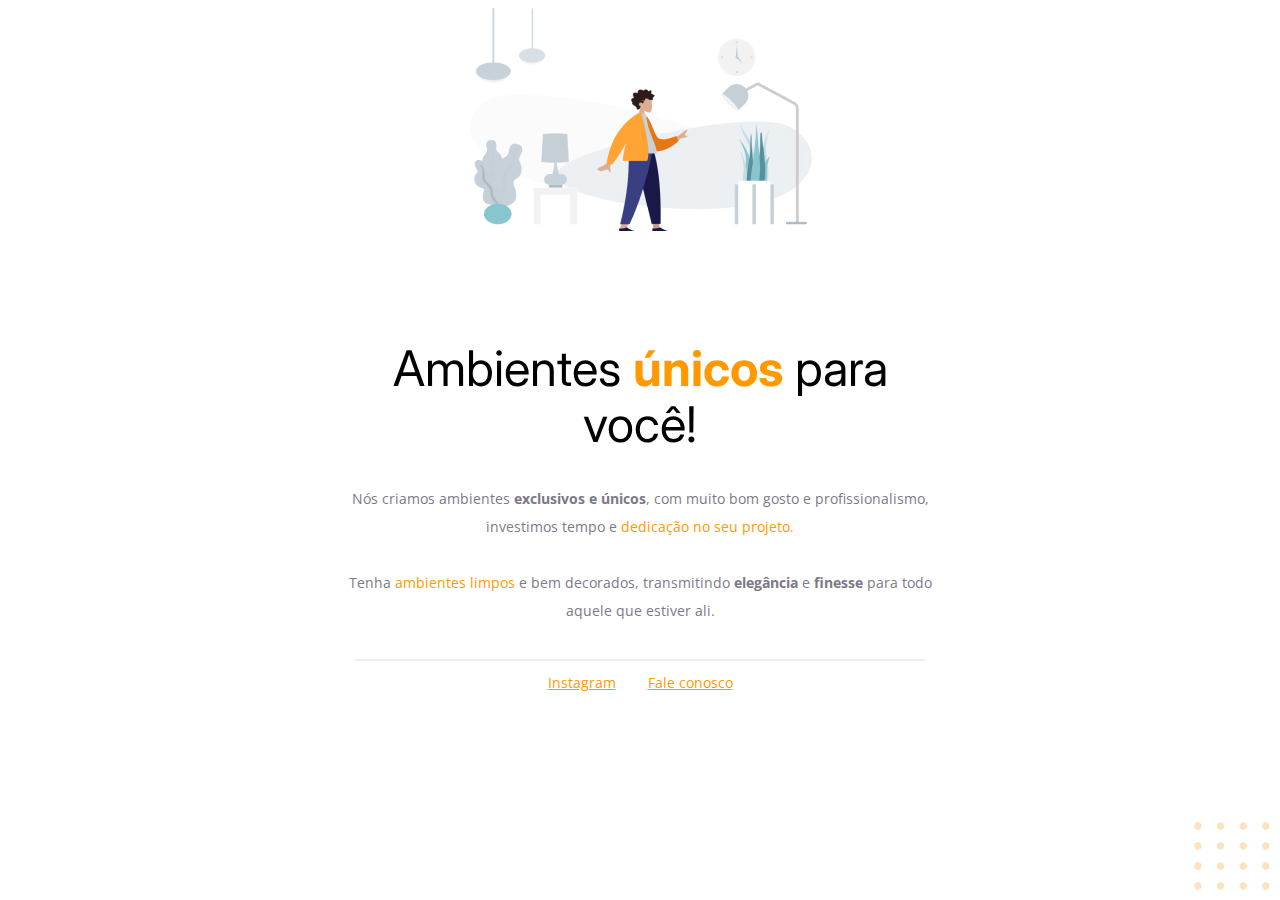
<file: index.html>
<!-- Instrução que define o tipo do documento. -->
<!DOCTYPE html>
<html lang="pt-br">
  <!-- Tag <head> contém as instruções para a página -->
  <head>
    <link rel="preconnect" href="https://fonts.googleapis.com" />
    <link rel="preconnect" href="https://fonts.gstatic.com" crossorigin />
    <meta charset="UTF-8" />
    <meta name="viewport" content="width=device-width, initial-scale=1.0" />
    <title>Móveis customizados</title>

    <link
      href="https://fonts.googleapis.com/css2?family=Inter:wght@400;700&family=Open+Sans:wght@400;700&display=swap"
      rel="stylesheet"
    />

    <link rel="stylesheet" href="style.css" />
  </head>

  <!-- Tag <body> é o corpo do documento, onde tem as informações que serão mostradas. -->
  <body>
    
    <div id="hero">
      <img
      src="images/img1.jpg"
      alt="Desenho de uma pessoa vestindo uma camisa amarela em uma sala com Móveis"
    />
      <h1>Ambientes <span>únicos</span> para você!</h1>
      <p>
        Nós criamos ambientes <strong>exclusivos e únicos</strong>, com muito
        bom gosto e profissionalismo, investimos tempo e
        <span>dedicação no seu projeto.</span><br/>
        <br/>
        Tenha <span>ambientes limpos</span> e bem decorados, transmitindo <strong>elegância</strong> e <strong>finesse</strong>
        para todo aquele que estiver ali.
      </p>
    </div>
    

    <div id="footer">
      <div class="line"></div>
      <a target="_blank" href="https://instagram.com/moveisparavoce"
        >Instagram</a
      >
      <a href="mailto:contato@moveisparavoce.com">Fale conosco</a>
    </div>

    

    <img
      id="balls"
      src="images/balls.svg"
      alt="Bolinhas alaranjadas no canto inferior direito da tela"
    />
  </body>
</html>
</file>
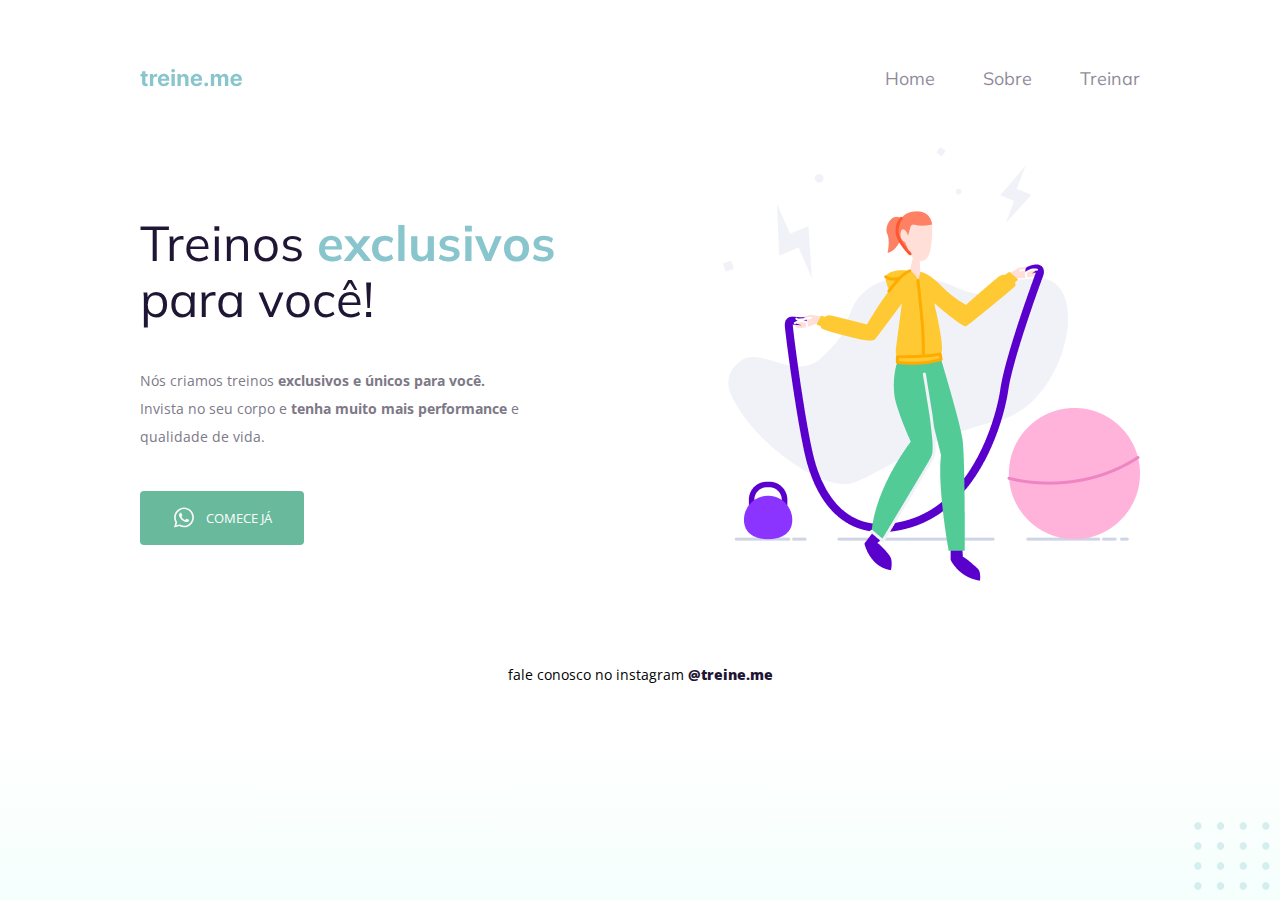
<file: 2º Projeto/index.html>
<!DOCTYPE html>
<html lang="pt-br">
  <head>
    <meta charset="UTF-8">
    <meta name="viewport" content="width=device-width, initial-scale=1.0">
    <title>Treine me</title>
    <link rel="stylesheet" href="style.css">

    <link rel="preconnect" href="https://fonts.googleapis.com">
<link rel="preconnect" href="https://fonts.gstatic.com" crossorigin>
<link href="https://fonts.googleapis.com/css2?family=Mulish:wght@400;700&family=Open+Sans:wght@400;700&display=swap" rel="stylesheet">

  </head>
  <body>
    
    <div class="page">
      
      <nav>
        <a href="#" id="logo">
            <img src="assets/Logo.svg" alt="Treine.me">
        </a>
          
        <ul>
            <li><a href="#">Home</a></li>
            <li><a href="#">Sobre</a></li>
            <li><a href="#">Treinar</a></li>
        </ul>
      </nav>
      

      <main>
        <section class="text">
          <h1>Treinos <span>exclusivos</span> para você!</h1>

          <p>Nós criamos treinos <strong>exclusivos e únicos para você.</strong></br>
            Invista no seu corpo e <strong>tenha muito mais performance</strong> e qualidade de vida.</p>

            <button>
              <img src="assets/whats.svg" alt="ícone do whatsapp">
              Comece já
            </button>
        </section>

        <img src="assets/fitness-jump.png" alt="Desenho de uma mulher pulando corda">
      </main>
      <footer>
        fale conosco no instagram <a href="https://instagram.com/treineme" target="_blank"><strong>@treine.me</strong></a>

      </footer>
    </div>

    <img src="assets/balls-decoration (1).svg" alt="Bolinhas decorativas verdes no canto inferior direito da pagina" id="balls">

    

  </body>
</html>
</file>
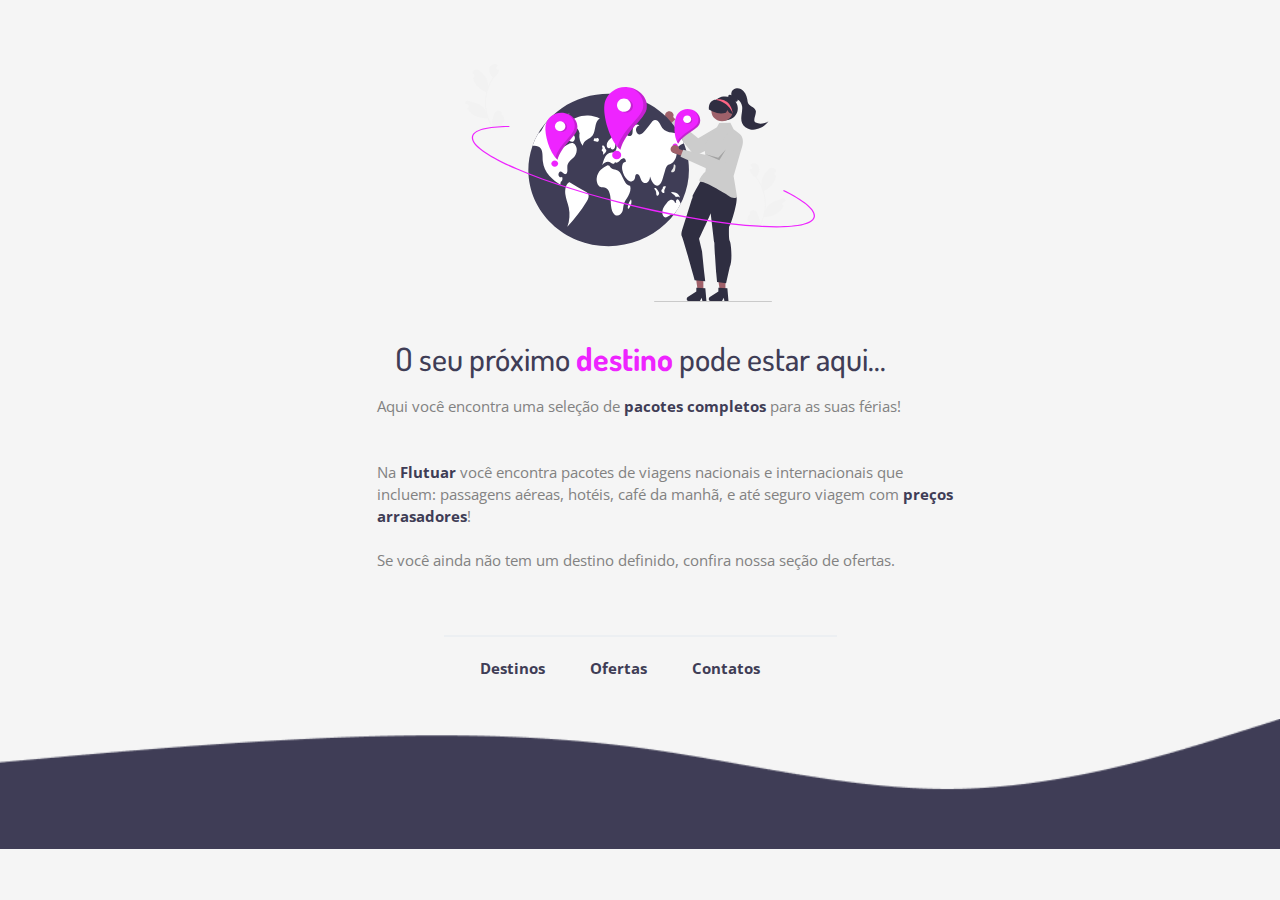
<file: Recriando layout - Desafio/index.html>
<!DOCTYPE html>
<html lang="pt-br">
<head>
  <meta charset="UTF-8">
  <meta name="viewport" content="width=device-width, initial-scale=1.0">
  <title>Flutuar.com</title>
  <link rel="stylesheet" href="style.css">
  <link rel="shortcut icon" href="images/Favicon.svg" type="image/x-icon">

  <link rel="preconnect" href="https://fonts.googleapis.com">
  <link rel="preconnect" href="https://fonts.gstatic.com" crossorigin>
  <link href="https://fonts.googleapis.com/css2?family=Dosis:wght@500;700&family=Open+Sans:wght@400;700&display=swap" rel="stylesheet">

</head>
<body>
  <div id="main">
    <img src="images/img1.svg" alt="Mulher colocando localizações no planeta terra">
    <h1>O seu próximo <span>destino</span> pode estar aqui...</h1> 

    <p>Aqui você encontra uma seleção de <strong>pacotes completos</strong> para as suas férias! </br></br></br>
      Na <strong>Flutuar</strong> você encontra pacotes de viagens nacionais e internacionais que incluem: 
      passagens aéreas, hotéis, café da manhã, e até seguro viagem com <strong>preços arrasadores</strong>! 
      <br>
      <br>
    </p>

    <p>Se você ainda não tem um destino definido, confira nossa seção de ofertas.</p>

  </div>

  <div id="footer">
    <div class="line">

    </div>
      <a href="" target="_blank">Destinos</a>
      <a href="" target="_blank">Ofertas</a>
      <a href="" target="_blank">Contatos</a>
  </div>
    <img id="wave"  src="images/Wave.png" alt="">
</body>
</html>
</file>
<file: style.css>
body {
  font-family: "Open Sans", sans-serif;
  text-align: center;
}

#hero {
    width: 592px;
    height: 579px;
    margin: auto;
    margin-bottom: 72px;
}

#hero img {
    margin-bottom: 72px;
}

h1 {
  font-family: "Inter", sans-serif;
  font-size: 49px;
  line-height: 56px;
  font-weight: normal;
  margin-bottom: 32px;
}

h1 span {
  font-weight: bold;
}

span, a {
  color: #ff9900;
}

p, #footer {
  color: #7d7987;
  font-size: 14px;
  line-height: 28px;

  
}

#footer a + a {
    margin-left: 28px;
}

.line {
    width: 568px;
    height: 0;

    margin: 0 auto 8px;

    border: 1px solid #ECEFF2;
}

#balls {
    position: fixed;
    bottom: 0px;
    right: 0px;
}
</file>
<file: 2º Projeto/style.css>
body {
  margin: 0;
  font-family: 'Open Sans', sans-serif;

  background: linear-gradient(180deg, rgba(227, 255, 248, 0) 82.08%, rgba(227, 255,248, 0.38) 100%);

  min-height: 100vh;
}
.page {
  width: 1000px;
  margin: 0 auto;
  padding-top: 65px;
}

nav {
  display: flex;
  justify-content: space-between;
  align-items: center;
  margin-bottom: 55px;
}

ul {
  display: flex;
  list-style: none;
  gap: 48px;
  margin: 0;
  padding: 0;
  font-family: 'Mulish', sans-serif;
  font-weight: regular;
  
}

ul li a {
  text-decoration: none;
  color: #1f1534;
  font-size: 18px;
  line-height: auto;
  font-weight: regular;

  opacity: 0.5;
}

ul li a:hover {
  font-weight: bold;
  color: black;
  opacity: 1;
}

h1, ul {
  font-family: 'Mulish', sans-serif;
}

main {
  display: flex;
  align-items: center;
  justify-content: space-between;
  margin-bottom: 80px;
}

h1 {
  font-size: 49px;
  line-height: 56px;
  color: #1f1534;
  font-weight: normal;
  width: 490px;

}

h1 span {
  font-weight: bold;
  color: #89C5CC;
  font-weight: bold;
}

section p {
  color: #7D7987;
  font-size: 14px;
  line-height: 28px;
  width: 438px;
  margin: 40px 0 40px;
}

button {
  color: white;
  text-transform: uppercase;
  font-family: 'Open Sans', sans-serif;

  background: #69B99D;
  border: none;
  padding: 14px 32px 15px;

  display: flex;
  justify-content: center;
  align-items: center;
  gap: 10px;

  border-radius: 4px;

  cursor: pointer;  
}

button:hover {
  background: #4ea788;
}



footer {
  font-size: 14px;
  line-height: 28px;
  text-align: center;
}
footer a {
  font-weight: bold;
  color: #1f1534;
  text-decoration: none;
}

#balls {
  position: fixed;
  bottom: 0;
  right: 0;
}
</file>
<file: Recriando layout - Desafio/style.css>
* {
    margin: 0;
    text-align: center;
}

body {
    background-color: #f5f5f5;
}

#main {
    margin: 64px auto;
    width: 626px;
}

#main img {
    margin-bottom: 32px;
}

h1 {
    font-family: 'Dosis', sans-serif;
    font-size: 32px;
    line-height: auto;
    font-weight: 500;
    margin-bottom: 16px;
    color: #3F3D56;

}

h1 span {
    font-weight: bold;
    color: #EE24FF;
}


p {
    color: #828282;
    text-align: start;
    margin-left: 50px;
    font-family: 'open sans', sans-serif;
    font-weight: regular;
    font-size: 15px;
    line-height: 22px;
}

p strong {
    font-weight: bold;
    color: #3F3D56;

}

#footer {
    margin-bottom: 40px;
}

#footer a {
    font-weight: bold;
    line-height: 147%;
    font-family: 'open sans', sans-serif;
    text-decoration: none;
    font-size: 15px;
    color: #3F3D56;
    margin-right: 41px;
    
}

.line {
    width: 391px;
    height: 0;
    
    margin: 0 auto 20px;
    
    border: 1px solid #ECEFF2;
}

#wave {
    position: absolute;
    width: 100%;
    left: 0px;
}
</file>
